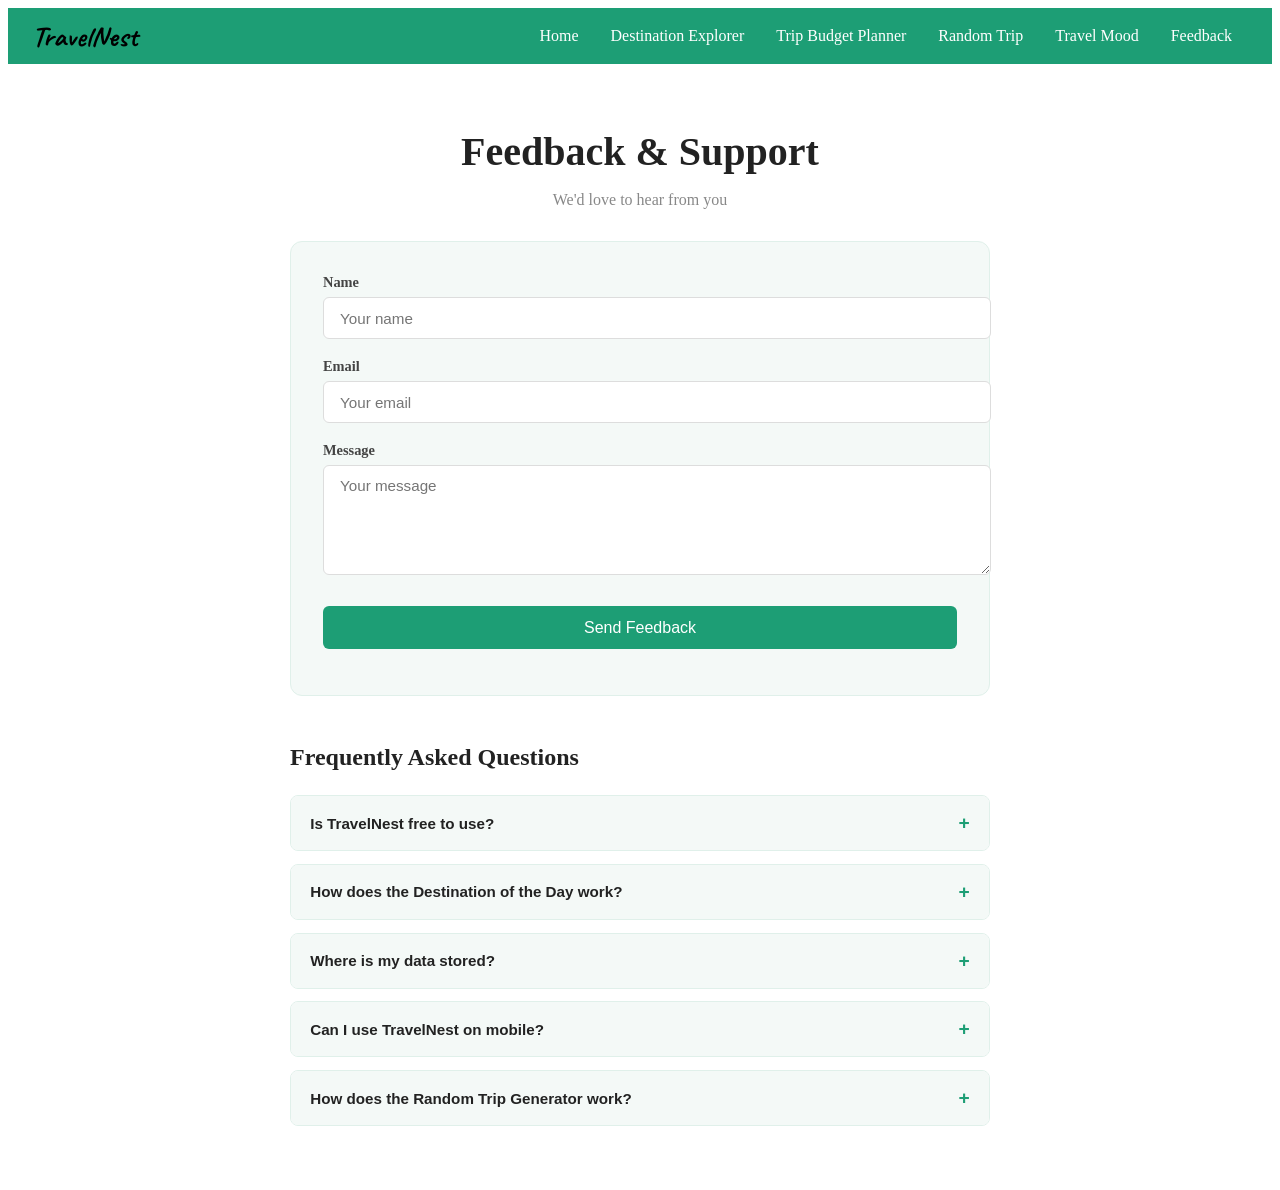
<file: feedback.html>
<!DOCTYPE html>
<html>
<head>
  <meta name="viewport" content="width=device-width, initial-scale=1.0">
  <title>Feedback - TravelNest</title>
  <link rel="stylesheet" href="style.css">
  <link href="https://fonts.googleapis.com/css2?family=Caveat:wght@700&display=swap" rel="stylesheet">
  <link rel="icon" href="images/flavcon3.jpg">
  <link rel="manifest" href="manifest.json">
</head>
<body>

<nav>
  <div id="brand">TravelNest</div>
  <div id="hamburger">☰</div>
  <ul id="menu">
    <li><a href="index.html">Home</a></li>
    <li><a href="destinations.html">Destination Explorer</a></li>
    <li><a href="planner.html">Trip Budget Planner</a></li>
    <li><a href="random.html">Random Trip</a></li>
    <li><a href="mood.html">Travel Mood</a></li>
    <li><a href="feedback.html">Feedback</a></li>
  </ul>
</nav>

<section id="feedback">
  <div id="feedback-header">
    <h1>Feedback & Support</h1>
    <p>We'd love to hear from you</p>
  </div>

  <div id="feedback-form">
    <div class="form-group">
      <label for="feedback-name">Name</label>
      <input type="text" id="feedback-name" placeholder="Your name">
    </div>

    <div class="form-group">
      <label for="feedback-email">Email</label>
      <input type="email" id="feedback-email" placeholder="Your email">
    </div>

    <div class="form-group">
      <label for="feedback-message">Message</label>
      <textarea id="feedback-message" placeholder="Your message" rows="5"></textarea>
    </div>

    <button id="feedback-btn">Send Feedback</button>
    <p id="feedback-error"></p>
    <p id="feedback-success"></p>
  </div>

  <div id="faq-section">
    <h2>Frequently Asked Questions</h2>

    <div class="faq-item">
      <button class="faq-question">Is TravelNest free to use?</button>
      <div class="faq-answer">
        <p>Yes, TravelNest is completely free. All features including the budget planner and destination explorer are available at no cost.</p>
      </div>
    </div>

    <div class="faq-item">
      <button class="faq-question">How does the Destination of the Day work?</button>
      <div class="faq-answer">
        <p>The destination changes daily based on the current date. JavaScript uses the day of the month to pick a different destination from our list every day.</p>
      </div>
    </div>

    <div class="faq-item">
      <button class="faq-question">Where is my data stored?</button>
      <div class="faq-answer">
        <p>All your data — saved trips, wishlist, visited destinations and newsletter email — is stored locally in your browser using localStorage. Nothing is sent to a server.</p>
      </div>
    </div>

    <div class="faq-item">
      <button class="faq-question">Can I use TravelNest on mobile?</button>
      <div class="faq-answer">
        <p>Yes, TravelNest is fully responsive and works on mobile, tablet and desktop devices.</p>
      </div>
    </div>

    <div class="faq-item">
      <button class="faq-question">How does the Random Trip Generator work?</button>
      <div class="faq-answer">
        <p>It filters destinations based on your selected travel type and budget range, then picks one randomly using JavaScript's Math.random() function.</p>
      </div>
    </div>

  </div>

</section>

<script src="script.js"></script>

</body>
</html>
</file>
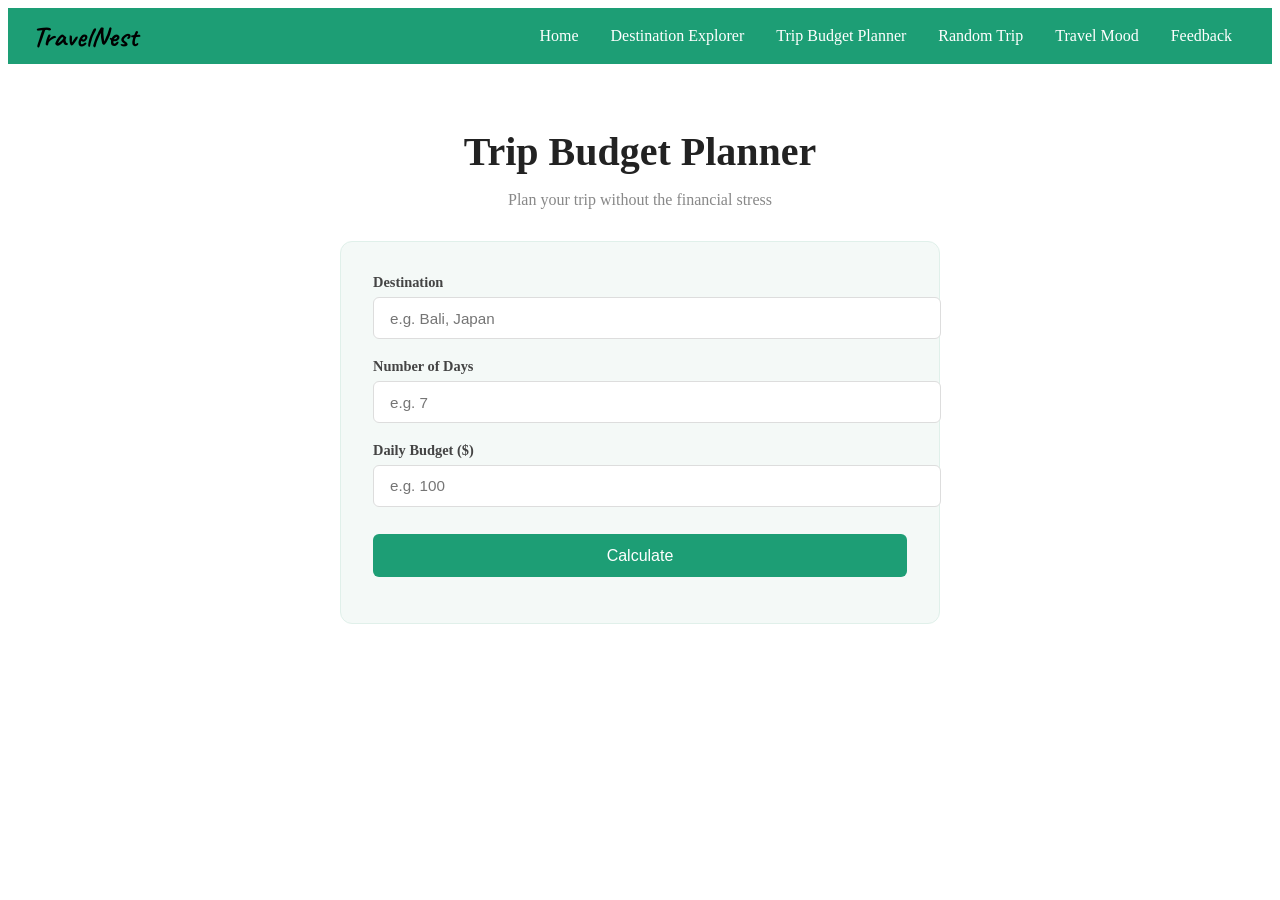
<file: planner.html>
<!DOCTYPE html>
<html>
<head>
  <meta name="viewport" content="width=device-width, initial-scale=1.0">
  <title>Trip Budget Planner - TravelNest</title>
  <link rel="stylesheet" href="style.css">
  <link href="https://fonts.googleapis.com/css2?family=Caveat:wght@700&display=swap" rel="stylesheet">
  <link rel="icon" href="images/flavcon3.jpg">
  <link rel="manifest" href="manifest.json">
</head>
<body>

<nav>
  <div id="brand">TravelNest</div>
  <div id="hamburger">☰</div>
  <ul id="menu">
    <li><a href="index.html">Home</a></li>
    <li><a href="destinations.html">Destination Explorer</a></li>
    <li><a href="planner.html">Trip Budget Planner</a></li>
    <li><a href="random.html">Random Trip</a></li>
    <li><a href="mood.html">Travel Mood</a></li>
    <li><a href="feedback.html">Feedback</a></li>
  </ul>
</nav>

<section id="planner">
  <div id="planner-header">
    <h1>Trip Budget Planner</h1>
    <p>Plan your trip without the financial stress</p>
  </div>

  <div id="planner-form">
    <div class="form-group">
      <label for="planner-destination">Destination</label>
      <input type="text" id="planner-destination" placeholder="e.g. Bali, Japan">
    </div>

    <div class="form-group">
      <label for="planner-days">Number of Days</label>
      <input type="number" id="planner-days" placeholder="e.g. 7" min="1">
    </div>

    <div class="form-group">
      <label for="planner-budget">Daily Budget ($)</label>
      <input type="number" id="planner-budget" placeholder="e.g. 100" min="1">
    </div>

    <button id="planner-btn">Calculate</button>
    <p id="planner-error"></p>
  </div>

  <div id="planner-results">
    <h2>Your Trip Summary</h2>

    <div id="results-grid">
      <div class="result-card">
        <p class="result-label">Destination</p>
        <p class="result-value" id="result-destination"></p>
      </div>
      <div class="result-card">
        <p class="result-label">Total Days</p>
        <p class="result-value" id="result-days"></p>
      </div>
      <div class="result-card">
        <p class="result-label">Total Cost</p>
        <p class="result-value" id="result-total"></p>
      </div>
      <div class="result-card">
        <p class="result-label">Budget Status</p>
        <p class="result-value" id="result-status"></p>
      </div>
    </div>

    <div id="progress-bar-container">
      <div id="progress-bar"></div>
    </div>
    <p id="progress-label"></p>

    <button id="save-btn">Save Trip</button>
    <p id="save-msg"></p>
  </div>

</section>

<script src="destinations.js"></script>
<script src="script.js"></script>

</body>
</html>
</file>
<file: style.css>
nav div:first-child {
  font-family: 'Caveat', cursive;
  font-size: 1.8rem;
  font-weight: 700;
}

nav {
  display: flex;              
  align-items: center;       
  justify-content: space-between; 
  padding: 0 1.5rem;         
  height: 56px;
  background: #1D9E75;
}

#menu {
  list-style: none;          
  margin: 0;
  padding: 0;
  display: flex;              
}

#menu li a {
  display: block;             
  padding: 0 1rem;
  line-height: 56px;          
  color: white;
  text-decoration: none;      
}

#menu li a:hover {
  background: rgba(0,0,0,0.1); 
}

#hamburger {
  display: none;              
  cursor: pointer;
  font-size: 1.5rem;
  color: white;
}

/* ── MOBILE BREAKPOINT ───────────────────── */
@media (max-width: 768px) {    

  #hamburger {
    display: block;           
  }

  #menu {
    display: none;           
    position: absolute;     
    top: 56px;              
    left: 0;
    right: 0;
    flex-direction: column;  
    background: #1D9E75;
  }

  #menu.open {
    display: flex;          
  }

  nav {
    position: relative;      
  }
}

/* ── HERO ───────────────────────────────── */
#hero {
  display: grid;
  grid-template-columns: 1fr 1fr;
  height: 520px;
}

#hero-text {
  display: flex;
  flex-direction: column;
  justify-content: center;
  padding: 3rem 4rem;
  background: #f4f9f7;
}

#quote-label {
  font-size: 0.85rem;
  text-transform: uppercase;
  letter-spacing: 2px;
  color: #1D9E75;
  margin-bottom: 1.2rem;
}

#quote {
  font-size: 1.8rem;
  font-weight: 700;
  color: #222;
  line-height: 1.4;
  margin-bottom: 1rem;
  opacity: 1;
  transition: opacity 0.5s ease;
}

#quote-place {
  font-size: 0.95rem;
  color: #888;
}

#hero-image img {
  width: 100%;
  height: 100%;
  object-fit: cover;
}

@media (max-width: 768px) {
  #hero {
    grid-template-columns: 1fr;
    height: auto;
  }

  #hero-text {
    padding: 2rem;
  }

  #hero-image {
    height: 260px;
  }
}

/* ── PARALLAX BANNER ────────────────────── */
.parallax-banner {
  height: 300px;
  background-image: url('images/os-x-mountain-lion-5120x3200-24072.jpg');
  background-attachment: fixed;
  background-size: cover;
  background-position: center;
}


/* ── DESTINATION OF THE DAY ─────────────── */
#destination {
  display: grid;
  grid-template-columns: 1fr 1fr;
  height: 500px;
}

#destination-image img {
  width: 100%;
  height: 100%;
  object-fit: cover;
}

#destination-text {
  display: flex;
  flex-direction: column;
  justify-content: center;
  padding: 3rem 4rem;
  background: #f4f9f7;
}

#destination-label {
  font-size: 0.85rem;
  text-transform: uppercase;
  letter-spacing: 2px;
  color: #1D9E75;
  margin-bottom: 1rem;
}

#destination-name {
  font-size: 2.2rem;
  font-weight: 700;
  color: #222;
  margin-bottom: 0.5rem;
}

#destination-country {
  font-size: 1rem;
  color: #1D9E75;
  margin-bottom: 1rem;
}

#destination-desc {
  font-size: 0.95rem;
  color: #555;
  line-height: 1.7;
}

@media (max-width: 768px) {
  #destination {
    grid-template-columns: 1fr;
    height: auto;
  }

  #destination-image {
    height: 260px;
  }

  #destination-text {
    padding: 2rem;
  }
}

/* ── FOOTER ─────────────────────────────── */
footer {
  background: #111;
  color: #ccc;
  padding: 3rem 4rem 1rem;
  display: grid;
  grid-template-columns: 1fr 1fr;
  gap: 2rem;
}

#footer-links h3,
#footer-newsletter h3 {
  color: white;
  font-size: 1rem;
  margin-bottom: 1rem;
  text-transform: uppercase;
  letter-spacing: 1px;
}

#footer-links ul {
  list-style: none;
  padding: 0;
}

#footer-links ul li {
  margin-bottom: 0.6rem;
}

#footer-links ul li a {
  color: #ccc;
  text-decoration: none;
  font-size: 0.9rem;
}

#footer-links ul li a:hover {
  color: #1D9E75;
}

#footer-newsletter p {
  font-size: 0.9rem;
  margin-bottom: 1rem;
  color: #aaa;
}

#newsletter-form {
  display: flex;
  gap: 8px;
}

#newsletter-email {
  flex: 1;
  padding: 0.6rem 1rem;
  border: none;
  border-radius: 4px;
  font-size: 0.9rem;
  background: #222;
  color: white;
}

#newsletter-btn {
  padding: 0.6rem 1.2rem;
  background: #1D9E75;
  color: white;
  border: none;
  border-radius: 4px;
  cursor: pointer;
  font-size: 0.9rem;
}

#newsletter-btn:hover {
  background: #16785a;
}

#newsletter-msg {
  margin-top: 0.8rem;
  font-size: 0.85rem;
  color: #1D9E75;
}

#footer-bottom {
  grid-column: 1 / -1;
  border-top: 1px solid #222;
  padding-top: 1rem;
  text-align: center;
  font-size: 0.8rem;
  color: #555;
}

@media (max-width: 768px) {
  footer {
    grid-template-columns: 1fr;
    padding: 2rem;
  }
}


/* ── EXPLORER ───────────────────────────── */
#explorer {
  padding: 3rem 4rem;
}

#explorer-header {
  text-align: center;
  margin-bottom: 2rem;
}

#explorer-header h1 {
  font-size: 2.5rem;
  font-weight: 700;
  color: #222;
  margin-bottom: 0.5rem;
}

#explorer-header p {
  color: #888;
  font-size: 1rem;
}

#filters {
  display: flex;
  gap: 1rem;
  margin-bottom: 2rem;
  justify-content: center;
}

#search-input,
#continent-filter {
  padding: 0.7rem 1rem;
  border: 1px solid #ddd;
  border-radius: 4px;
  font-size: 0.95rem;
  width: 250px;
}

#search-input:focus,
#continent-filter:focus {
  outline: none;
  border-color: #1D9E75;
}

#cards-container {
  display: grid;
  grid-template-columns: repeat(auto-fit, minmax(280px, 1fr));
  gap: 1.5rem;
}

.card {
  border-radius: 8px;
  overflow: hidden;
  border: 1px solid #eee;
  cursor: pointer;
  transition: transform 0.2s ease, box-shadow 0.2s ease;
}

.card:hover {
  transform: translateY(-5px);
  box-shadow: 0 8px 24px rgba(0,0,0,0.1);
}

.card img {
  width: 100%;
  height: 200px;
  object-fit: cover;
}

.card-info {
  padding: 1rem;
}

.card-info h3 {
  font-size: 1.1rem;
  font-weight: 700;
  color: #222;
  margin-bottom: 0.3rem;
}

.card-info p {
  font-size: 0.85rem;
  color: #888;
}

.card-info span {
  display: inline-block;
  margin-top: 0.5rem;
  font-size: 0.75rem;
  background: #e8f7f2;
  color: #1D9E75;
  padding: 3px 10px;
  border-radius: 20px;
}

@media (max-width: 768px) {
  #explorer {
    padding: 2rem;
  }

  #filters {
    flex-direction: column;
    align-items: center;
  }
}

/* ── PLANNER ────────────────────────────── */
#planner {
  max-width: 600px;
  margin: 4rem auto;
  padding: 0 2rem;
}

#planner-header {
  text-align: center;
  margin-bottom: 2rem;
}

#planner-header h1 {
  font-size: 2.5rem;
  font-weight: 700;
  color: #222;
  margin-bottom: 0.5rem;
}

#planner-header p {
  color: #888;
  font-size: 1rem;
}

#planner-form {
  background: #f4f9f7;
  padding: 2rem;
  border-radius: 12px;
  border: 1px solid #e0f0ea;
}

.form-group {
  margin-bottom: 1.2rem;
}

.form-group label {
  display: block;
  font-size: 0.9rem;
  font-weight: 700;
  color: #444;
  margin-bottom: 0.4rem;
}

.form-group input {
  width: 100%;
  padding: 0.7rem 1rem;
  border: 1px solid #ddd;
  border-radius: 6px;
  font-size: 0.95rem;
}

.form-group input:focus {
  outline: none;
  border-color: #1D9E75;
}

#planner-btn {
  width: 100%;
  padding: 0.8rem;
  background: #1D9E75;
  color: white;
  border: none;
  border-radius: 6px;
  font-size: 1rem;
  cursor: pointer;
  margin-top: 0.5rem;
  transition: background 0.2s ease;
}

#planner-btn:hover {
  background: #16785a;
}

#planner-error {
  color: red;
  font-size: 0.85rem;
  margin-top: 0.8rem;
  text-align: center;
}

#planner-results {
  margin-top: 2rem;
  background: #f4f9f7;
  padding: 2rem;
  border-radius: 12px;
  border: 1px solid #e0f0ea;
  display: none;
}

#planner-results h2 {
  font-size: 1.3rem;
  font-weight: 700;
  color: #222;
  margin-bottom: 1.5rem;
  text-align: center;
}

#results-grid {
  display: grid;
  grid-template-columns: 1fr 1fr;
  gap: 1rem;
  margin-bottom: 1.5rem;
}

.result-card {
  background: white;
  border-radius: 8px;
  padding: 1rem;
  border: 1px solid #e0f0ea;
  text-align: center;
}

.result-label {
  font-size: 0.8rem;
  color: #888;
  margin-bottom: 0.4rem;
  text-transform: uppercase;
  letter-spacing: 1px;
}

.result-value {
  font-size: 1.2rem;
  font-weight: 700;
  color: #222;
}

#progress-bar-container {
  background: #ddd;
  border-radius: 20px;
  height: 12px;
  margin-bottom: 0.5rem;
  overflow: hidden;
}

#progress-bar {
  height: 100%;
  width: 0%;
  border-radius: 20px;
  background: #1D9E75;
  transition: width 0.8s ease;
}

#progress-label {
  font-size: 0.85rem;
  color: #888;
  text-align: center;
  margin-bottom: 1.5rem;
}

#save-btn {
  width: 100%;
  padding: 0.8rem;
  background: #222;
  color: white;
  border: none;
  border-radius: 6px;
  font-size: 1rem;
  cursor: pointer;
  transition: background 0.2s ease;
}

#save-btn:hover {
  background: #444;
}

#save-msg {
  color: #1D9E75;
  font-size: 0.85rem;
  margin-top: 0.8rem;
  text-align: center;
}

/* ── RANDOM TRIP ────────────────────────── */
#random {
  max-width: 700px;
  margin: 4rem auto;
  padding: 0 2rem;
}

#random-header {
  text-align: center;
  margin-bottom: 2rem;
}

#random-header h1 {
  font-size: 2.5rem;
  font-weight: 700;
  color: #222;
  margin-bottom: 0.5rem;
}

#random-header p {
  color: #888;
  font-size: 1rem;
}

#random-form {
  background: #f4f9f7;
  padding: 2rem;
  border-radius: 12px;
  border: 1px solid #e0f0ea;
  margin-bottom: 2rem;
}

#random-form .form-group select {
  width: 100%;
  padding: 0.7rem 1rem;
  border: 1px solid #ddd;
  border-radius: 6px;
  font-size: 0.95rem;
}

#random-form .form-group select:focus {
  outline: none;
  border-color: #1D9E75;
}

#random-btn {
  width: 100%;
  padding: 0.8rem;
  background: #1D9E75;
  color: white;
  border: none;
  border-radius: 6px;
  font-size: 1rem;
  cursor: pointer;
  margin-top: 0.5rem;
  transition: background 0.2s ease, transform 0.2s ease;
}

#random-btn:hover {
  background: #16785a;
  transform: scale(1.02);
}

#random-btn:active {
  transform: scale(0.98);
}

#random-result {
  display: none;
  background: #f4f9f7;
  border-radius: 12px;
  border: 1px solid #e0f0ea;
  overflow: hidden;
}

#random-result img {
  width: 100%;
  height: 250px;
  object-fit: cover;
}

#random-info {
  padding: 2rem;
}

#random-label {
  font-size: 0.85rem;
  text-transform: uppercase;
  letter-spacing: 2px;
  color: #1D9E75;
  margin-bottom: 0.5rem;
}

#random-name {
  font-size: 2rem;
  font-weight: 700;
  color: #222;
  margin-bottom: 0.3rem;
}

#random-country {
  color: #888;
  font-size: 0.95rem;
  margin-bottom: 1rem;
}

#random-desc {
  color: #555;
  font-size: 0.95rem;
  line-height: 1.7;
  margin-bottom: 1.5rem;
}

#wishlist-btn {
  padding: 0.6rem 1.5rem;
  background: #222;
  color: white;
  border: none;
  border-radius: 6px;
  font-size: 0.9rem;
  cursor: pointer;
  transition: background 0.2s ease;
}

#wishlist-btn:hover {
  background: #444;
}

#wishlist-msg {
  color: #1D9E75;
  font-size: 0.85rem;
  margin-top: 0.8rem;
}

/* ── MOOD ───────────────────────────────── */
#mood {
  max-width: 800px;
  margin: 4rem auto;
  padding: 0 2rem;
}

#mood-header {
  text-align: center;
  margin-bottom: 3rem;
}

#mood-header h1 {
  font-size: 2.5rem;
  font-weight: 700;
  color: #222;
  margin-bottom: 0.5rem;
}

#mood-header p {
  color: #888;
  font-size: 1rem;
}

#sounds-section {
  background: #f4f9f7;
  border-radius: 12px;
  border: 1px solid #e0f0ea;
  padding: 2rem;
  margin-bottom: 2rem;
  text-align: center;
}

#sounds-section h2 {
  font-size: 1.3rem;
  font-weight: 700;
  color: #222;
  margin-bottom: 0.5rem;
}

#sounds-section p {
  color: #888;
  font-size: 0.9rem;
  margin-bottom: 1.5rem;
}

#sound-buttons {
  display: flex;
  gap: 1rem;
  justify-content: center;
  flex-wrap: wrap;
  margin-bottom: 1rem;
}

.sound-btn {
  padding: 0.7rem 1.5rem;
  border: 1px solid #ddd;
  border-radius: 20px;
  background: white;
  font-size: 0.95rem;
  cursor: pointer;
  transition: all 0.2s ease;
}

.sound-btn:hover {
  border-color: #1D9E75;
  color: #1D9E75;
}

.sound-btn.active {
  background: #1D9E75;
  color: white;
  border-color: #1D9E75;
}

#sound-status {
  font-size: 0.85rem;
  color: #1D9E75;
  margin-top: 0.5rem;
}

#visited-section {
  background: #f4f9f7;
  border-radius: 12px;
  border: 1px solid #e0f0ea;
  padding: 2rem;
}

#visited-section h2 {
  font-size: 1.3rem;
  font-weight: 700;
  color: #222;
  margin-bottom: 0.5rem;
}

#visited-section p {
  color: #888;
  font-size: 0.9rem;
  margin-bottom: 1.5rem;
}

#visited-cards {
  display: grid;
  grid-template-columns: repeat(auto-fit, minmax(200px, 1fr));
  gap: 1rem;
}

.visited-card {
  background: white;
  border-radius: 8px;
  border: 1px solid #e0f0ea;
  overflow: hidden;
  text-align: center;
}

.visited-card img {
  width: 100%;
  height: 120px;
  object-fit: cover;
}

.visited-card-info {
  padding: 0.8rem;
}

.visited-card-info h3 {
  font-size: 0.95rem;
  font-weight: 700;
  color: #222;
  margin-bottom: 0.8rem;
}

.visited-card-buttons {
  display: flex;
  gap: 6px;
  justify-content: center;
}

.mark-btn {
  font-size: 0.75rem;
  padding: 4px 10px;
  border-radius: 20px;
  border: 1px solid #ddd;
  background: white;
  cursor: pointer;
  transition: all 0.2s ease;
}

.mark-btn:hover {
  border-color: #1D9E75;
  color: #1D9E75;
}

.mark-btn.active {
  background: #1D9E75;
  color: white;
  border-color: #1D9E75;
}

@media (max-width: 768px) {
  #mood {
    padding: 2rem;
  }

  #sound-buttons {
    gap: 0.5rem;
  }
}

/* ── FEEDBACK ───────────────────────────── */
#feedback {
  max-width: 700px;
  margin: 4rem auto;
  padding: 0 2rem;
}

#feedback-header {
  text-align: center;
  margin-bottom: 2rem;
}

#feedback-header h1 {
  font-size: 2.5rem;
  font-weight: 700;
  color: #222;
  margin-bottom: 0.5rem;
}

#feedback-header p {
  color: #888;
  font-size: 1rem;
}

#feedback-form {
  background: #f4f9f7;
  padding: 2rem;
  border-radius: 12px;
  border: 1px solid #e0f0ea;
  margin-bottom: 3rem;
}

#feedback-form textarea {
  width: 100%;
  padding: 0.7rem 1rem;
  border: 1px solid #ddd;
  border-radius: 6px;
  font-size: 0.95rem;
  resize: vertical;
  font-family: Arial, sans-serif;
}

#feedback-form textarea:focus {
  outline: none;
  border-color: #1D9E75;
}

#feedback-btn {
  width: 100%;
  padding: 0.8rem;
  background: #1D9E75;
  color: white;
  border: none;
  border-radius: 6px;
  font-size: 1rem;
  cursor: pointer;
  margin-top: 0.5rem;
  transition: background 0.2s ease;
}

#feedback-btn:hover {
  background: #16785a;
}

#feedback-error {
  color: red;
  font-size: 0.85rem;
  margin-top: 0.8rem;
  text-align: center;
}

#feedback-success {
  color: #1D9E75;
  font-size: 0.85rem;
  margin-top: 0.8rem;
  text-align: center;
}

/* ── FAQ ────────────────────────────────── */
#faq-section h2 {
  font-size: 1.5rem;
  font-weight: 700;
  color: #222;
  margin-bottom: 1.5rem;
}

.faq-item {
  border: 1px solid #e0f0ea;
  border-radius: 8px;
  margin-bottom: 0.8rem;
  overflow: hidden;
}

.faq-question {
  width: 100%;
  text-align: left;
  padding: 1rem 1.2rem;
  background: #f4f9f7;
  border: none;
  font-size: 0.95rem;
  font-weight: 700;
  color: #222;
  cursor: pointer;
  display: flex;
  justify-content: space-between;
  align-items: center;
  transition: background 0.2s ease;
}

.faq-question::after {
  content: '+';
  font-size: 1.2rem;
  color: #1D9E75;
}

.faq-question.open::after {
  content: '−';
}

.faq-question:hover {
  background: #e8f7f2;
}

.faq-answer {
  display: none;
  padding: 1rem 1.2rem;
  background: white;
  font-size: 0.9rem;
  color: #555;
  line-height: 1.7;
}

.faq-answer.open {
  display: block;
}

@media (max-width: 768px) {
  #feedback {
    padding: 2rem;
  }
}

/* ── DESTINATION MODAL ─────────────────── */
#modal-overlay {
  display: none;
  position: fixed;
  inset: 0;
  background: rgba(0,0,0,0.6);
  justify-content: center;
  align-items: center;
  padding: 2rem;
  z-index: 1000;
}

#modal-overlay.open {
  display: flex;
}

#modal-box {
  background: white;
  max-width: 700px;
  width: 100%;
  max-height: 90vh;
  overflow-y: auto;
  border-radius: 12px;
  padding: 2rem;
  position: relative;
}

#modal-close {
  position: absolute;
  top: 10px;
  right: 15px;
  background: #1D9E75;
  color: white;
  border: none;
  font-size: 1.5rem;
  width: 35px;
  height: 35px;
  border-radius: 50%;
  cursor: pointer;
}

#modal-img {
  width: 100%;
  height: 250px;
  object-fit: cover;
  border-radius: 8px;
  margin-bottom: 1rem;
}

#modal-box table {
  width: 100%;
  border-collapse: collapse;
  margin-top: 1rem;
}

#modal-box th,
#modal-box td {
  border: 1px solid #ddd;
  padding: 0.7rem;
  text-align: left;
}

#modal-box th {
  background: #f4f9f7;
  color: #1D9E75;
}

@media (max-width: 768px) {
  #modal-box {
    padding: 1rem;
  }

  #modal-box table {
    font-size: 0.8rem;
  }
}
</file>
